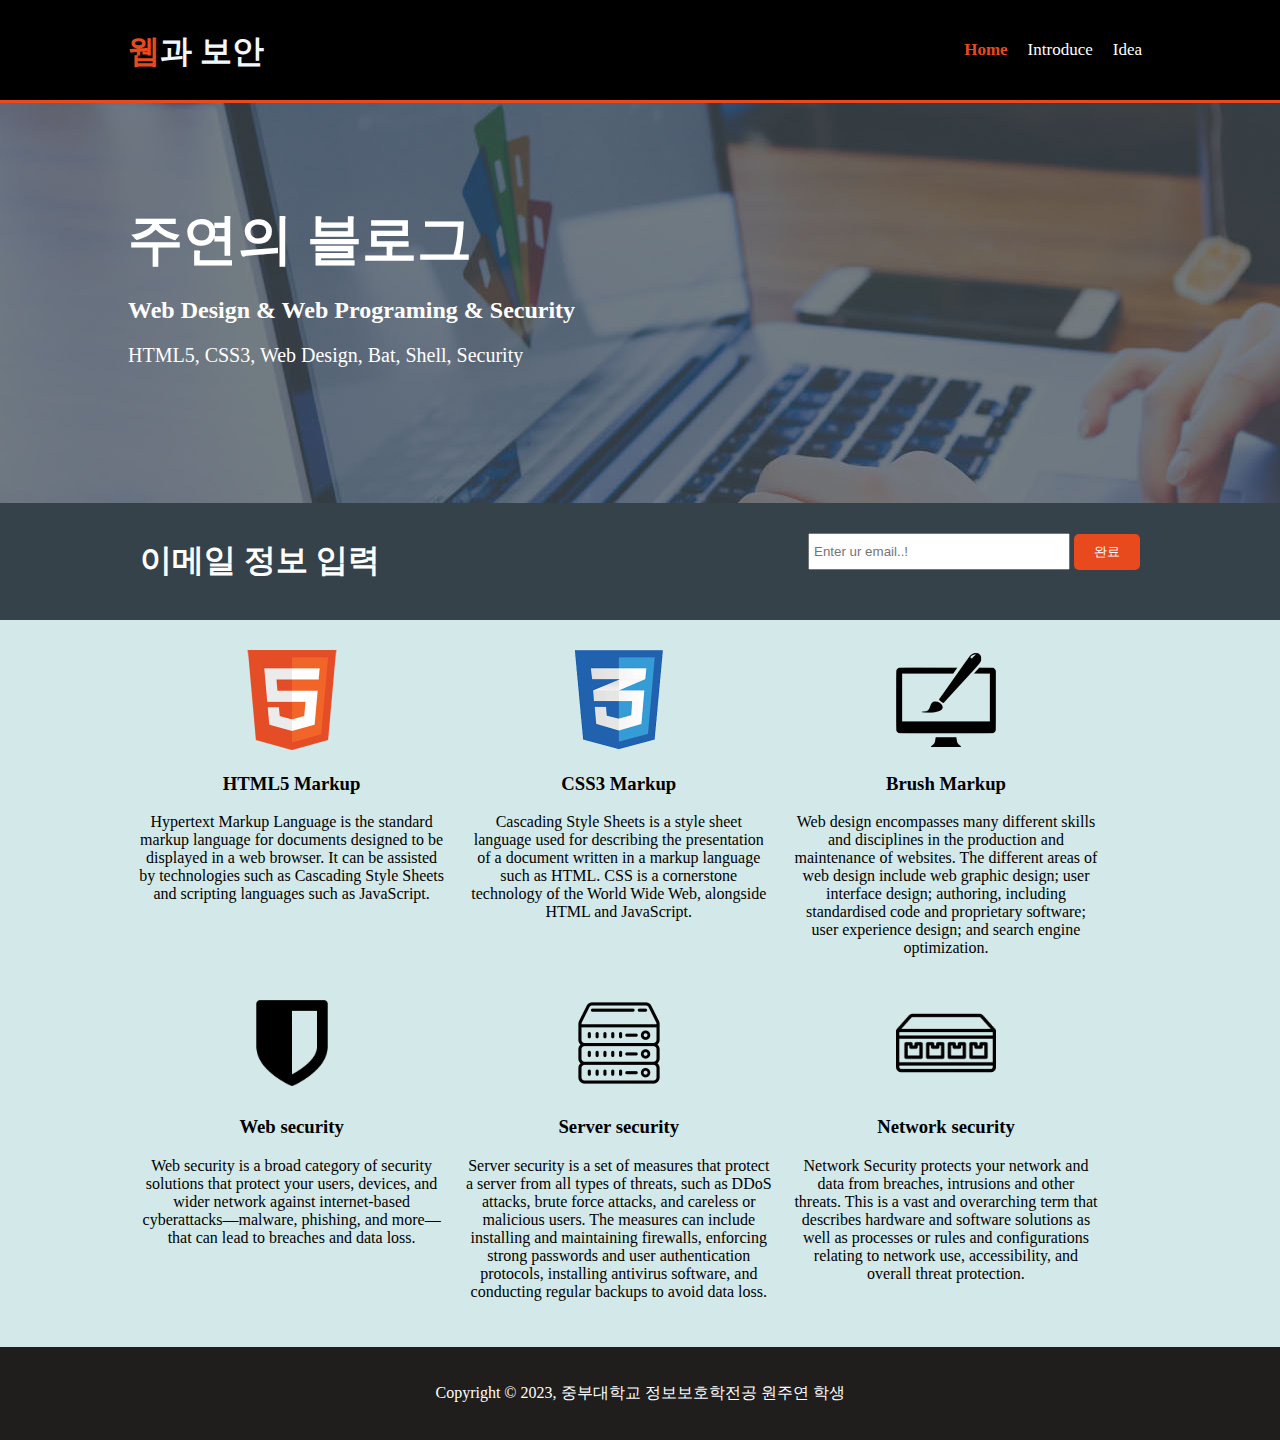
<file: index.html>
<!DOCTYPE html>
<html lang="en">
  <head>
    <meta charset="UTF-8" />
    <meta http-equiv="X-UA-Compatible" content="IE=edge" />
    <meta name="viewport" content="width=device-width, initial-scale=1.0" />
    <title>웹프로그래밍 | 홈</title>
    <link rel="stylesheet" href="./css/style.css" />
  </head>
  <body>
    <header>
      <div class="container">
        <div id="branding">
          <h1><span class="highlight">웹</span>과 보안</h1>
        </div>
        <nav>
          <ul>
            <li class="current"><a herf="index.html">Home</a></li>
            <li><a href="about.html">Introduce</a></li>
            <li><a href="Caps.html">Idea</a></li>
          </ul>
        </nav>
      </div>
    </header>
    <section id="showcase">
      <div class="container">
        <h1>주연의 블로그</h1>
        <h2>Web Design & Web Programing & Security</h2>
        <p>HTML5, CSS3, Web Design, Bat, Shell, Security</p>
      </div>
    </section>

    <section id="newsletter">
      <div class="container">
        <h1>이메일 정보 입력</h1>
        <form>
          <input type="email" placeholder="Enter ur email..!" />
          <button type="submit" class="button_1">완료</button>
        </form>
      </div>
    </section>

    <section id="boxes">
      <div class="container">
        <div class="box">
          <img src="/img/logo_html.png" alt="" />
          <h3>HTML5 Markup</h3>
          <p>
            Hypertext Markup Language is the standard markup language for
            documents designed to be displayed in a web browser. It can be
            assisted by technologies such as Cascading Style Sheets and
            scripting languages such as JavaScript.
          </p>
        </div>
        <div class="box">
          <img src="/img/logo_css.png" alt="" />
          <h3>CSS3 Markup</h3>
          <p>
            Cascading Style Sheets is a style sheet language used for describing
            the presentation of a document written in a markup language such as
            HTML. CSS is a cornerstone technology of the World Wide Web,
            alongside HTML and JavaScript.
          </p>
        </div>
        <div class="box">
          <img src="/img/logo_brush.png" alt="" />
          <h3>Brush Markup</h3>
          <p>
            Web design encompasses many different skills and disciplines in the
            production and maintenance of websites. The different areas of web
            design include web graphic design; user interface design; authoring,
            including standardised code and proprietary software; user
            experience design; and search engine optimization.
          </p>
        </div>
        <div class="box">
          <img src="/img/guard.png" alt="" />
          <h3>Web security</h3>
          <p>
            Web security is a broad category of security solutions that protect
            your users, devices, and wider network against internet-based
            cyberattacks—malware, phishing, and more—that can lead to breaches
            and data loss.
          </p>
        </div>
        <div class="box">
          <img src="/img/Server.png" alt="" />
          <h3>Server security</h3>
          <p>
            Server security is a set of measures that protect a server from all
            types of threats, such as DDoS attacks, brute force attacks, and
            careless or malicious users. The measures can include installing and
            maintaining firewalls, enforcing strong passwords and user
            authentication protocols, installing antivirus software, and
            conducting regular backups to avoid data loss.
          </p>
        </div>
        <div class="box">
          <img src="/img/Network.png" alt="" />
          <h3>Network security</h3>
          <p>
            Network Security protects your network and data from breaches,
            intrusions and other threats. This is a vast and overarching term
            that describes hardware and software solutions as well as processes
            or rules and configurations relating to network use, accessibility,
            and overall threat protection.
          </p>
        </div>
      </div>
    </section>
    <footer>
      <p>Copyright &copy; 2023, 중부대학교 정보보호학전공 원주연 학생</p>
    </footer>
  </body>
</html>
</file>
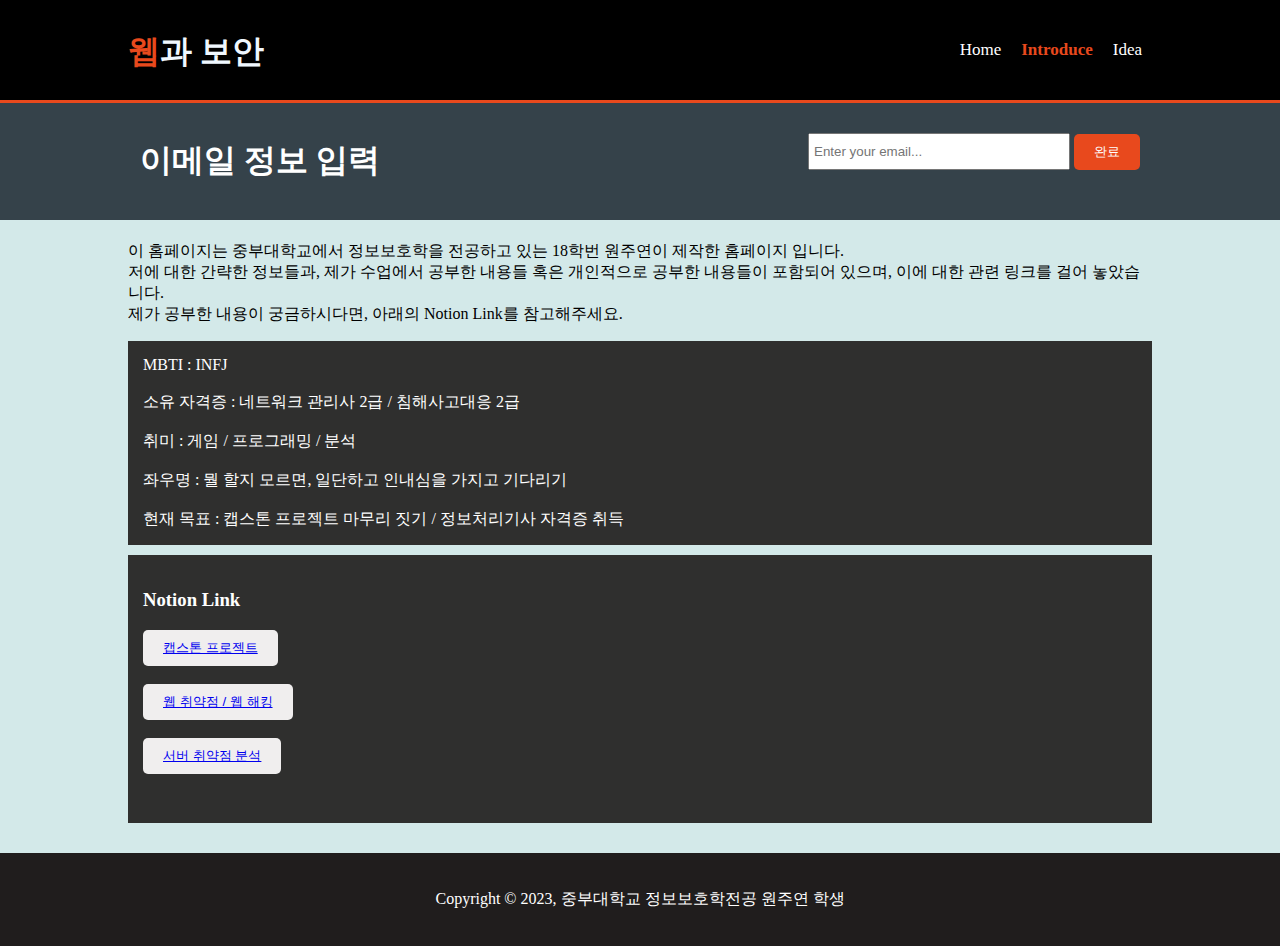
<file: about.html>
<!DOCTYPE html>
<html lang="en">
  <head>
    <meta charset="UTF-8" />
    <meta http-equiv="X-UA-Compatible" content="IE=edge" />
    <meta name="viewport" content="width=device-width, initial-scale=1.0" />
    <meta
      name="keywords"
      content="HTML5, CSS3, Web Design, Bat, Shell, Security"
    />
    <meta name="description" content="웹서비스를 구현." />
    <meta name="author" content="JooYeon Won , 원주연" />
    <title>웹프로그래밍 | 강의소개</title>
    <link rel="stylesheet" href="./css/style.css" />
  </head>

  <body>
    <header>
      <div class="container">
        <div id="branding">
          <h1><span class="highlight">웹</span>과 보안</h1>
        </div>
        <nav>
          <ul>
            <li><a href="index.html">Home</a></li>
            <li class="current"><a href="about.html">Introduce</a></li>
            <li><a href="Caps.html">Idea</a></li>
          </ul>
        </nav>
      </div>
    </header>

    <section id="newsletter">
      <div class="container">
        <h1>이메일 정보 입력</h1>
        <form>
          <input type="email" placeholder="Enter your email..." />
          <button type="submit" class="button_1">완료</button>
        </form>
      </div>
    </section>

    <section id="main">
      <div class="container">
        <article id="main-col">
          <h1 class="page-title"></h1>
          <p>
            이 홈페이지는 중부대학교에서 정보보호학을 전공하고 있는 18학번
            원주연이 제작한 홈페이지 입니다. <br />
            저에 대한 간략한 정보들과, 제가 수업에서 공부한 내용들 혹은
            개인적으로 공부한 내용들이 포함되어 있으며, 이에 대한 관련 링크를
            걸어 놓았습니다. <br />
            제가 공부한 내용이 궁금하시다면, 아래의 Notion Link를 참고해주세요.
          </p>
          <p class="dark">
            MBTI : INFJ <br />
            <br />
            소유 자격증 : 네트워크 관리사 2급 / 침해사고대응 2급 <br />
            <br />
            취미 : 게임 / 프로그래밍 / 분석 <br />
            <br />
            좌우명 : 뭘 할지 모르면, 일단하고 인내심을 가지고 기다리기 <br />
            <br />
            현재 목표 : 캡스톤 프로젝트 마무리 짓기 / 정보처리기사 자격증 취득
          </p>
        </article>

        <aside id="sidebar">
          <div class="dark">
            <h3>Notion Link</h3>
            <p>
              <button class="button_2">
                <a
                  href="https://maze-comet-07d.notion.site/f81e646e22564bfe8aef57c1986a9fa9"
                  >캡스톤 프로젝트</a
                >
              </button>
              <br /><br />
              <button class="button_2">
                <a
                  href="https://maze-comet-07d.notion.site/aa765a0dbd1b4e04ba268521697601a2"
                  >웹 취약점 / 웹 해킹</a
                >
              </button>
              <br /><br />
              <button class="button_2">
                <a
                  href="https://maze-comet-07d.notion.site/910d445e99b841f38635e29a6bd92fed"
                  >서버 취약점 분석</a
                >
              </button>
              <br /><br />
            </p>
          </div>
        </aside>
      </div>
    </section>

    <footer>
      <p>Copyright &copy; 2023, 중부대학교 정보보호학전공 원주연 학생</p>
    </footer>
  </body>
</html>
</file>
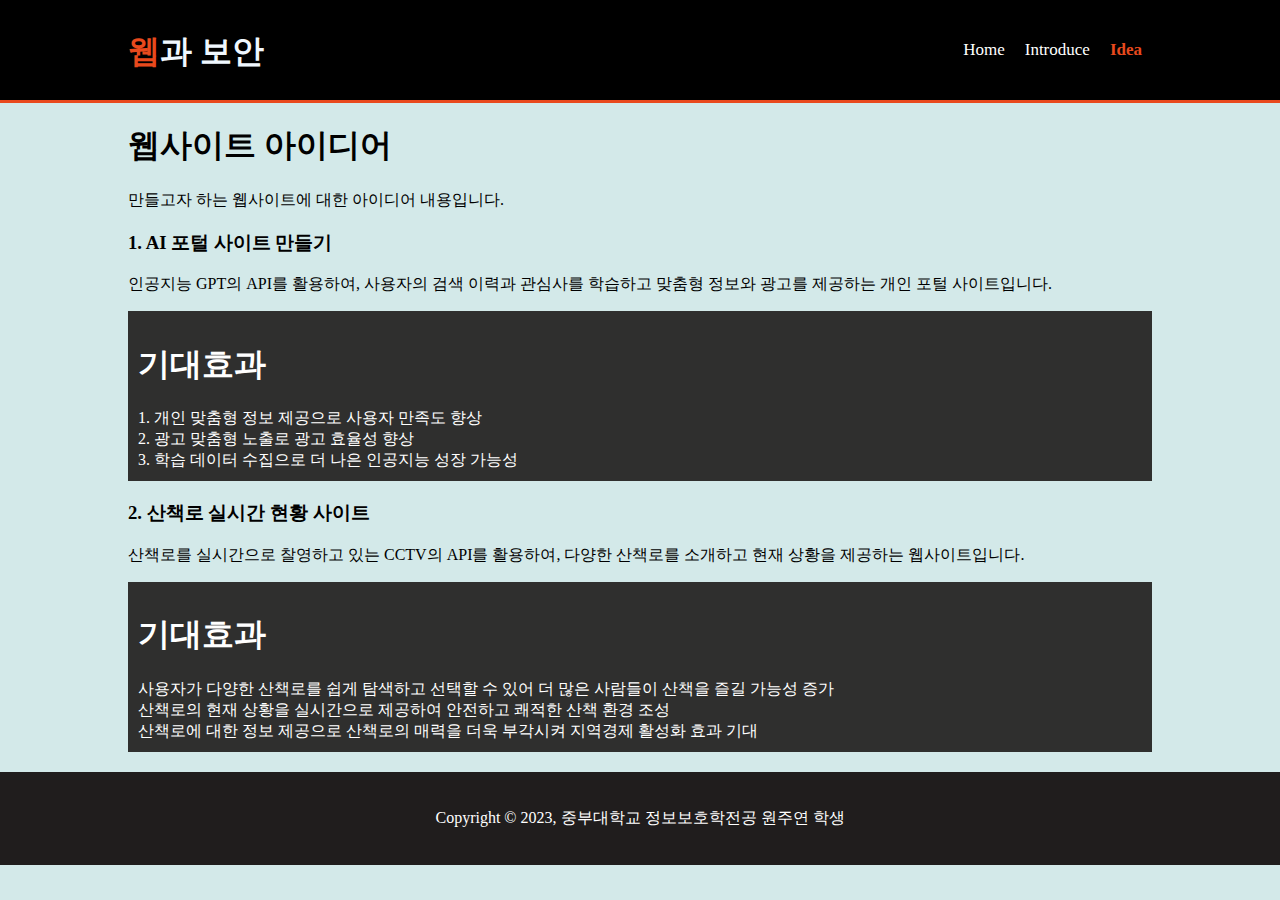
<file: Caps.html>
<!DOCTYPE html>
<html lang="en">
  <head>
    <meta charset="UTF-8" />
    <meta http-equiv="X-UA-Compatible" content="IE=edge" />
    <meta name="viewport" content="width=device-width, initial-scale=1.0" />
    <title>웹프로그래밍 | Caps</title>
    <link rel="stylesheet" href="./css/style.css" />
  </head>
  <body>
    <header>
      <div class="container">
        <div id="branding">
          <h1><span class="highlight">웹</span>과 보안</h1>
        </div>
        <nav>
          <ul>
            <li><a href="index.html">Home</a></li>
            <li><a href="about.html">Introduce</a></li>
            <li class="current"><a href="Caps.html">Idea</a></li>
          </ul>
        </nav>
      </div>
    </header>

    <section id="main">
      <div class="container">
        <article id="main-col">
          <h1>웹사이트 아이디어</h1>
          <p>만들고자 하는 웹사이트에 대한 아이디어 내용입니다.</p>
          <h3>1. AI 포털 사이트 만들기</h3>
          <p>
            인공지능 GPT의 API를 활용하여, 사용자의 검색 이력과 관심사를
            학습하고 맞춤형 정보와 광고를 제공하는 개인 포털 사이트입니다.
          </p>
          <div class="black-container">
            <h1 class="white-text">기대효과</h1>
            <ul class="white-text">
              <li>1. 개인 맞춤형 정보 제공으로 사용자 만족도 향상</li>
              <li>2. 광고 맞춤형 노출로 광고 효율성 향상</li>
              <li>3. 학습 데이터 수집으로 더 나은 인공지능 성장 가능성</li>
            </ul>
          </div>
          <h3>2. 산책로 실시간 현황 사이트</h3>
          <p>
            산책로를 실시간으로 찰영하고 있는 CCTV의 API를 활용하여, 다양한
            산책로를 소개하고 현재 상황을 제공하는 웹사이트입니다.
          </p>

          <div class="black-container">
            <h1 class="white-text">기대효과</h1>
            <ul class="white-text">
              <li>
                사용자가 다양한 산책로를 쉽게 탐색하고 선택할 수 있어 더 많은
                사람들이 산책을 즐길 가능성 증가
              </li>
              <li>
                산책로의 현재 상황을 실시간으로 제공하여 안전하고 쾌적한 산책
                환경 조성
              </li>
              <li>
                산책로에 대한 정보 제공으로 산책로의 매력을 더욱 부각시켜
                지역경제 활성화 효과 기대
              </li>
            </ul>
          </div>
        </article>
      </div>
    </section>
    <footer>
      <div class="container">
        <p>Copyright &copy; 2023, 중부대학교 정보보호학전공 원주연 학생</p>
      </div>
    </footer>
  </body>
</html>
</file>
<file: css/style.css>
body {
  font: Arial, Helvetica, sans-serif;
  padding: 0;
  margin: 0;
  background-color: rgb(211, 233, 233);
}

.container {
  width: 80%;
  margin: auto;
  overflow: hidden;
}

ul {
  margin: 0;
  padding: 0;
}

.dark {
  padding: 15px;
  background-color: rgb(47, 47, 46);
  color: white;
  margin-top: 10px;
  margin-bottom: 10px;
}

header {
  padding-top: 30px;
  background-color: black;
  color: aliceblue;
  min-height: 70px;
  border-bottom: #e8491d 3px solid;
}

header a {
  color: white;
  text-decoration: none;
  font-size: 17px;
}

header li {
  display: inline;
  padding: 0 10px;
  float: left;
}

header #branding {
  float: left;
}

header #branding h1 {
  margin: 0;
}

header nav {
  float: right;
  margin-top: 10px;
}

header .highlight,
header .current a {
  color: #e8491d;
  font-weight: bold;
}
header a:hover {
  color: #d67d29;
  font-weight: bold;
}

/* showcase */
#showcase {
  min-height: 400px;
  background: url('../img/showcase.jpg') no-repeat 0 -400px;
}

#showcase h1 {
  margin-top: 100px;
  font-size: 55px;
  margin-bottom: 10px;
  color: rgb(255, 255, 255);
}
#showcase h2 {
  color: white;
}

#showcase p {
  font-size: 20px;
  color: white;
}

/* Newsletter */

#newsletter {
  background-color: #35424a;
  padding: 15px;
  color: white;
}

#newsletter h1 {
  float: left;
}

#newsletter form {
  float: right;
  margin-top: 15px;
}

#newsletter input[type='email'] {
  padding: 4px;
  height: 25px;
  width: 250px;
}

.button_1 {
  height: 36px;
  background-color: #e8491d;
  border-radius: 5px;
  border: 0;
  padding: 0 20px;
  color: white;
}
.button_2 {
  height: 36px;
  background-color: #f0eeee;
  border-radius: 5px;
  border: 0;
  padding: 0 20px;
  color: white;
}
/* Boxes */

#boxes {
  margin-top: 20px;
}

#boxes .box {
  float: left;
  text-align: center;
  width: 30%;
  padding: 10px;
}

#boxes .box img {
  width: 100px;
}

.black-container {
  background-color: rgb(47, 47, 46);
  padding: 10px;
}

.white-text {
  color: white;
}

footer {
  padding: 20px;
  margin-top: 20px;
  color: white;
  background-color: #201d1d;
  text-align: center;
}
</file>
